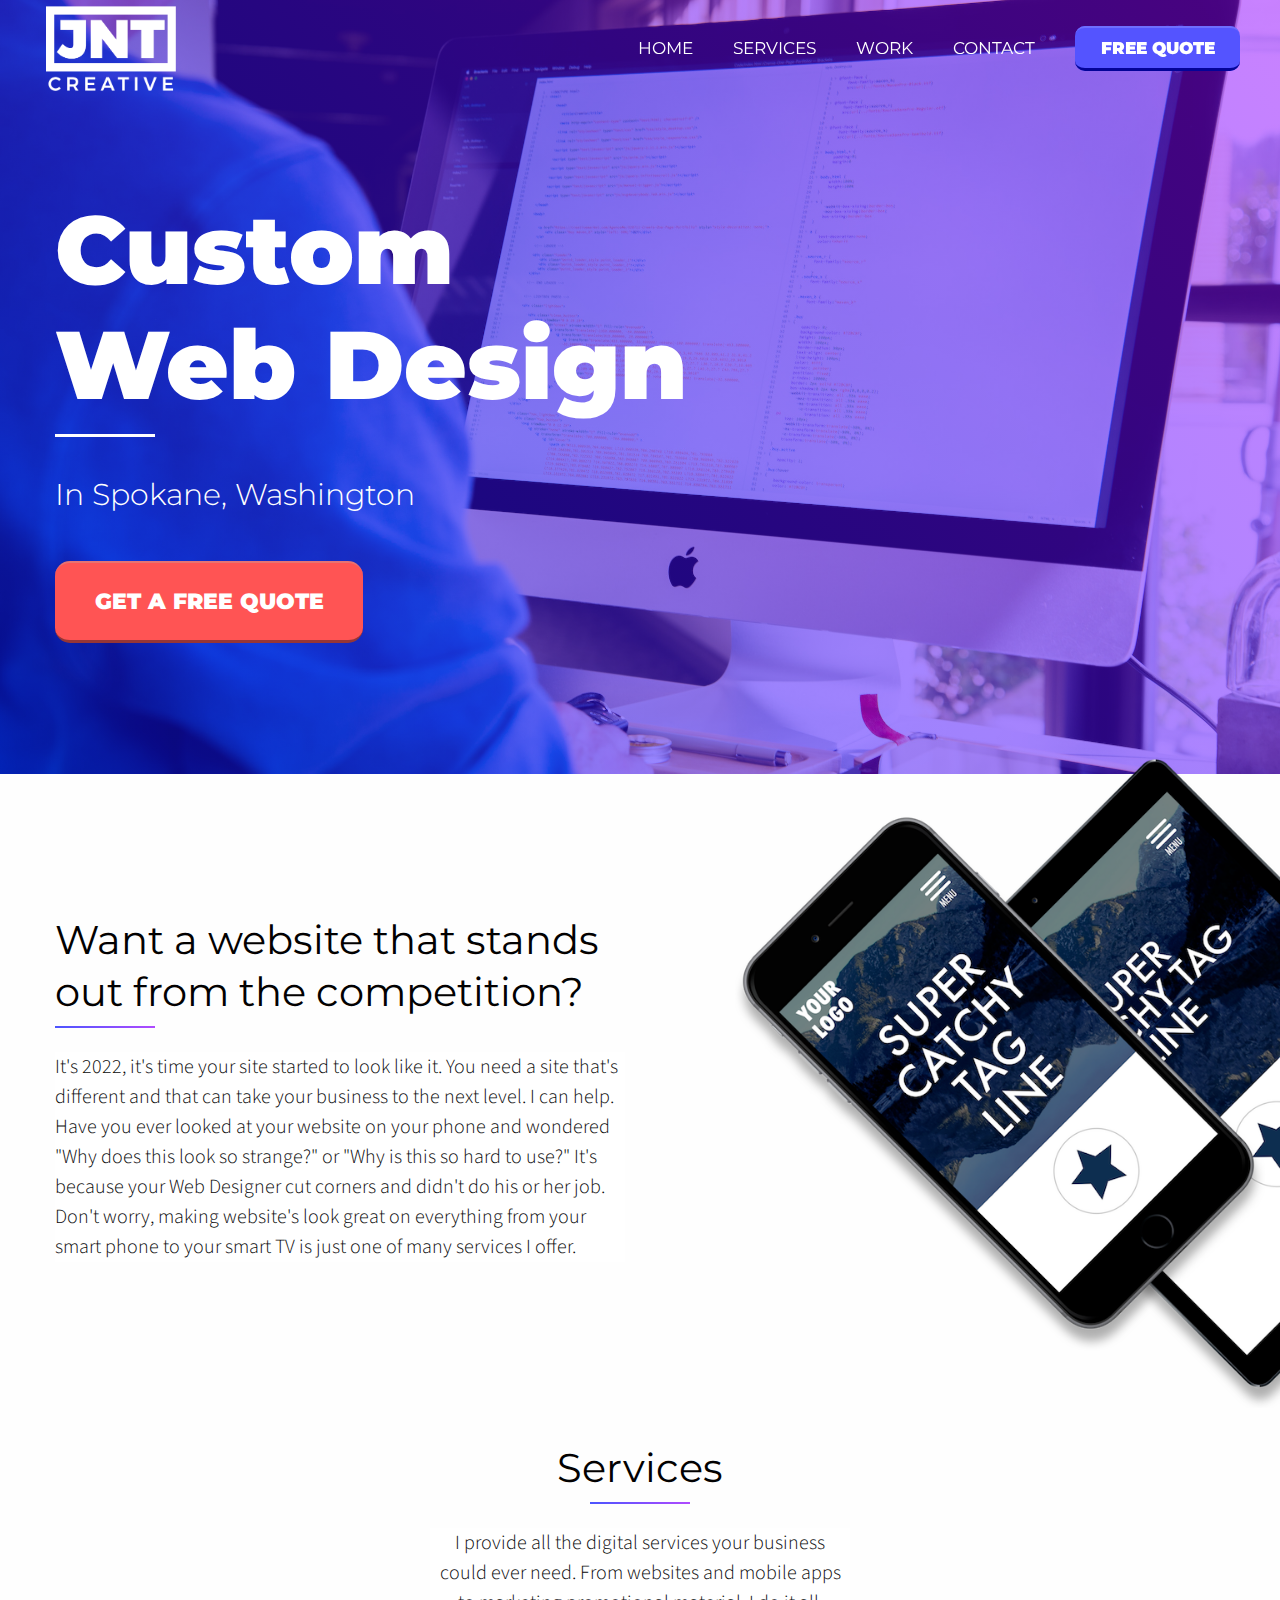
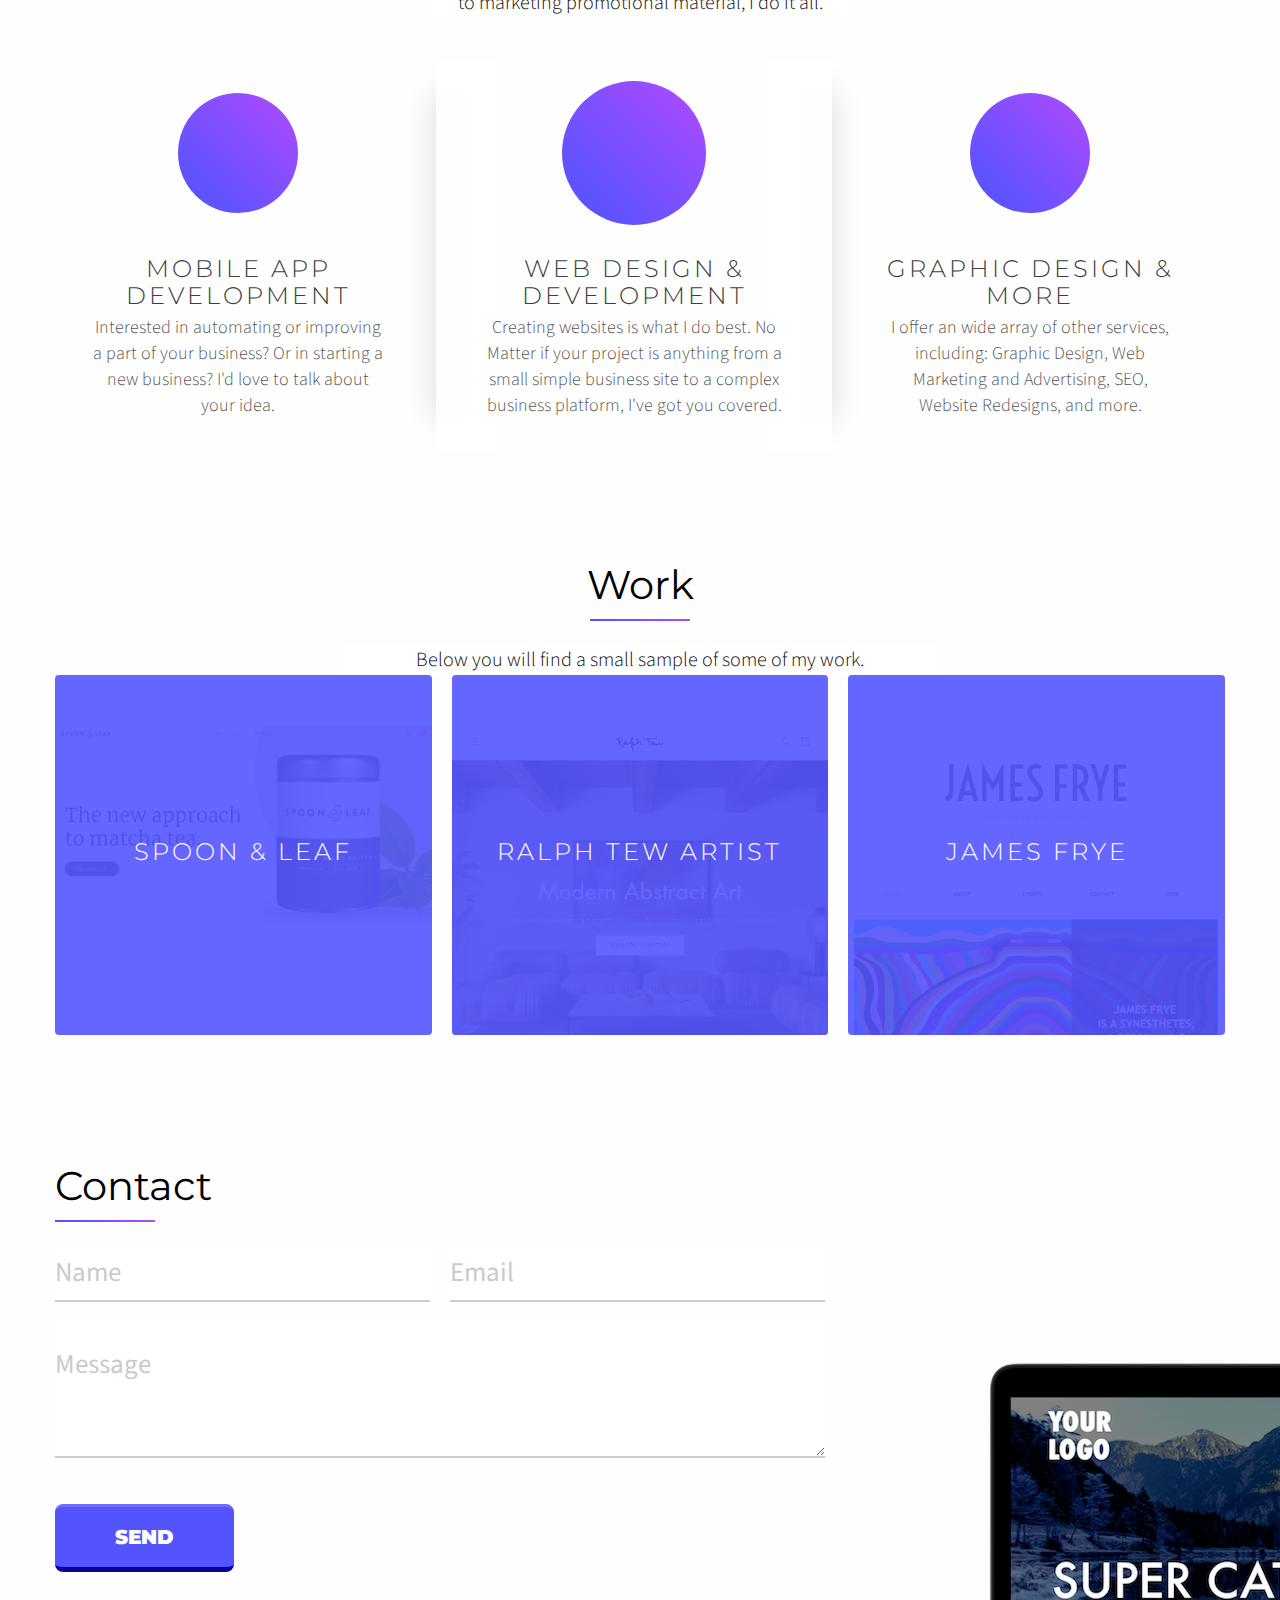
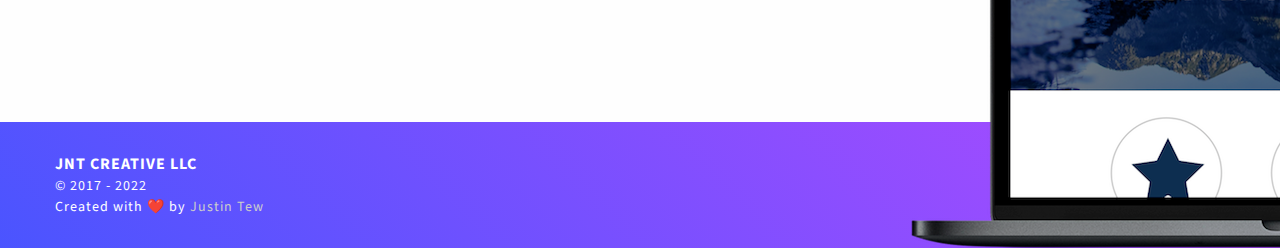
<file: index.html>
<!DOCTYPE html>
<html lang="en">
	<head>
		<meta charset="UTF-8" />
		<meta http-equiv="x-ua-compatible" content="ie=edge" />
		<meta name="viewport" content="width=device-width, initial-scale=1.0" />
		<meta name="description" content="Want a website that stands out from the competition? Get a free quote from a Spokane Web Design Company" />
		<title>Custom Web Design in Spokane, Washington | JNT CREATIVE LLC</title>
		<link rel="apple-touch-icon" sizes="180x180" href="favicon/apple-touch-icon.png">
		<link rel="icon" type="image/png" sizes="32x32" href="favicon/favicon-32x32.png">
		<link rel="icon" type="image/png" sizes="16x16" href="favicon/favicon-16x16.png">
		<link rel="manifest" href="favicon/site.webmanifest">
		<link rel="mask-icon" href="favicon/safari-pinned-tab.svg" color="#5bbad5">
		<link rel="shortcut icon" href="favicon/favicon.ico">
		<meta name="msapplication-TileColor" content="#da532c">
		<meta name="msapplication-config" content="favicon/browserconfig.xml">
		<meta name="theme-color" content="#ffffff">
		<link rel="stylesheet" href="https://fonts.googleapis.com/css?family=Montserrat:300,400,900|Source+Sans+Pro:300,400,700" />
		<link rel="stylesheet" href="https://cdn.linearicons.com/free/1.0.0/icon-font.min.css" />
		<link rel="stylesheet" href="assets/css/foundation.min.css" />
		<link rel="stylesheet" href="assets/css/styles.css" />
		<script>
			(function(i, s, o, g, r, a, m) {
				i['GoogleAnalyticsObject'] = r;
				(i[r] =
					i[r] ||
					function() {
						(i[r].q = i[r].q || []).push(arguments);
					}),
					(i[r].l = 1 * new Date());
				(a = s.createElement(o)), (m = s.getElementsByTagName(o)[0]);
				a.async = 1;
				a.src = g;
				m.parentNode.insertBefore(a, m);
			})(window, document, 'script', 'https://www.google-analytics.com/analytics.js', 'ga');
			ga('create', 'UA-105870821-1', 'auto');
			ga('send', 'pageview');
		</script>
	</head>
	<body>
		<nav id="main-nav" class="nav-up">
			<div class="row">
				<div class="nav-line-left"></div>
				<div class="left-side">
					<a href="#intro">
						<img src="./assets/img/ph_logo6.png" class="top-logo" alt="JNT Creative LLC" title="JNT Creative LLC" />
						<img src="./assets/img/ph_logo9.png" class="scroll-logo" alt="JNT Creative LLC" title="JNT Creative LLC" />
					</a>
				</div>
				<div class="nav-line-center"></div>
				<div class="right-side">
					<ul class="nav-links transition-left">
						<li><a href="#intro">Home</a></li>
						<li><a href="#services">Services</a></li>
						<li><a href="#work">Work</a></li>
						<li><a href="#contact">Contact</a></li>
						<li><a href="#intro" class="cta-button free-q" id="free-q">Free Quote</a></li>
					</ul>
				</div>
				<span class="lnr lnr-cross mobile-menu-exit-button mobile-close"></span>
				<span class="lnr lnr-menu mobile-menu-button"></span>
				<div class="nav-line-right"></div>
			</div>
		</nav>
		<div class="quote-overlay"></div>
		<form id="quote-form" action="https://formspree.io/justintewtew@gmail.com" method="POST">
			<span class="lnr lnr-cross quote-exit-button"></span>
			<h2>Interested In a Free Quote?</h2>
			<hr class="gradient-line" />
			<p>
				Ready to get started working together? Or maybe you're just shopping around. Either way I'll get back you in 24 hours with a free quote.
			</p>
			<div class="form-section">
				<input type="text" name="name" class="form-control" required placeholder="Your Name" />
			</div>
			<div class="form-section">
				<input type="email" name="_replyto" class="form-control" required placeholder="Your Email" />
			</div>
			<div class="form-section">
				<input type="text" name="project" class="form-control" required placeholder="Project Name" />
			</div>
			<div class="form-section">
				<input type="text" name="budget" class="form-control" required placeholder="Your Budget" />
			</div>
			<div class="form-section">
				<textarea name="tell-me-more" required class="form-control" placeholder="Tell Me More"></textarea>
			</div>
			<input type="hidden" name="_next" value="https://jntcreative.com/thanks.html" />
			<button class="space-it-out" type="submit">Get a Free Quote!</button>
		</form>
		<div id="intro" class="intro-section">
			<div class="row">
				<div class="large-12 columns">
					<h1>
						Custom <br />Web Design
						<hr class="seperator" />
						<span class="lower">In Spokane, Washington</span>
					</h1>
					<a href="#intro" class="free-q">Get a Free Quote</a>
				</div>
			</div>
			<div class="bg-bubble-container">
				<ul class="bg-bubbles">
					<li></li>
					<li></li>
					<li></li>
					<li></li>
					<li></li>
					<li></li>
					<li></li>
					<li></li>
					<li></li>
					<li></li>
				</ul>
			</div>
			<a class="learn-more-link" href="#about"><span class="lnr lnr-chevron-down learn-more"></span></a>
		</div>
		<div id="about" class="about-section">
			<div class="row">
				<div class="small-9 medium-6 columns">
					<h2>Want a website that stands out from the competition?</h2>
					<hr class="gradient-line" />
					<p class="short-para left-align">
						It&#39;s 2022, it&#39;s time your site started to look like it. You need a site that&#39;s different and that can take your business to
						the next level. I can help. Have you ever looked at your website on your phone and wondered &quot;Why does this look so strange?&quot;
						or &quot;Why is this so hard to use?&quot; It's because your Web Designer cut corners and didn't do his or her job. Don't worry, making
						website&#39;s look great on everything from your smart phone to your smart TV is just one of many services I offer.
					</p>
				</div>
			</div>
			<img class="giant-mockup" src="./assets/img/a11.png" />
		</div>
		<div id="services" class="services-section">
			<div class="row">
				<h2 id="services">Services</h2>
				<hr class="gradient-line center" />
				<p class="short-para2">
					I provide all the digital services your business could ever need. From websites and mobile apps to marketing promotional material, I do it
					all.
				</p>
				<div class="icon-set">
					<div class="icon-item">
						<div class="icon-container">
							<span class="lnr lnr-tablet"></span>
						</div>
						<h3>Mobile App Development</h3>
						<p>
							Interested in automating or improving a part of your business? Or in starting a new business? I&#39;d love to talk about your idea.
						</p>
					</div>
					<div class="icon-item icon-item-shadow">
						<div class="icon-container cta">
							<span class="lnr lnr-laptop-phone"></span>
						</div>
						<h3>Web Design &amp; Development</h3>
						<p>
							Creating websites is what I do best. No Matter if your project is anything from a small simple business site to a complex business
							platform, I&#39;ve got you covered.
						</p>
					</div>
					<div class="icon-item last">
						<div class="icon-container">
							<span class="lnr lnr-pencil"></span>
						</div>
						<h3>Graphic Design &amp; More</h3>
						<p>
							I offer an wide array of other services, including: Graphic Design, Web Marketing and Advertising, SEO, Website Redesigns, and more.
						</p>
					</div>
					<div class="clearfix"></div>
				</div>
			</div>
		</div>
		<div id="work" class="work-section">
			<!--     <img class="work-giant-mockup" src="./assets/img/a9.png"> -->
			<div class="row columns">
				<div class="intro-work">
					<h2>Work</h2>
					<hr class="gradient-line center" />
					<p>Below you will find a small sample of some of my work.</p>
				</div>
				<section class="tiles">
					<article class="style1">
						<span class="image">
							<img src="./assets/img/j2-template-portfolio-SpoonLeaf-thumb.png" alt="Spoon and Leaf Thumbnail" />
						</span>
						<a class="lb-trigger">
							<h3>Spoon & Leaf</h3>
							<div class="content">
								<p>spoonandleaf.com</p>
							</div>
						</a>
						<div class="lb-content">
							<span class="lnr lnr-cross lb-exit-button"></span>
							<img src="./assets/img/j2-template-portfolio-SpoonLeaf.png" alt="Spoon and Leaf" />
							<div class="lower">
								<h3>
									<a target="_blank" href="https://www.spoonandleaf.com">Spoonandleaf.com</a>
								</h3>
								<p>
									Spoon & Leaf is a tea company that sells high quality matcha green tea imported directly from Japan. For this website I worked with <a href="https://ashleymarlow.com">Ashley Marlow</a> to design and develop the fully functioning ecommerce website. Technologies used include Wordpress, WooCommerce, PHP, Javascript. 
								</p>
							</div>
						</div>
						<div class="lb-overlay"></div>
					</article>
					<article class="style1">
						<span class="image">
							<img src="./assets/img/j2-template-portfolio-R2art-thumb.png" alt="Ralph Tew Thumbnail" />
						</span>
						<a class="lb-trigger">
							<h3>Ralph Tew Artist</h3>
							<div class="content">
								<p>Ralphtewart.com</p>
							</div>
						</a>
						<div class="lb-content">
							<span class="lnr lnr-cross lb-exit-button"></span>
							<img src="./assets/img/j2-template-portfolio-R2art.png" alt="Ralph Tew Thumbnail" />
							<div class="lower">
								<h3>
									<a target="_blank" href="http://ralphtewart.com">Ralphtewart.com</a>
								</h3>
								<p>
									A shopify website created for the artist, Ralph Tew to showcase his abstract artwork. It features a gallery page where users
									can view and purchase his work. It also features an About page and a Contact page where users can learn more about Ralph and get in touch with him.
								</p>
							</div>
						</div>
						<div class="lb-overlay"></div>
					</article>
					<article class="style1">
						<span class="image">
							<img src="./assets/img/work_jamesfrye.png" alt="James Frye Thumbnail" />
						</span>
						<a class="lb-trigger">
							<h3>James Frye</h3>
							<div class="content">
								<p>James Frye Personal Site</p>
							</div>
						</a>
						<div class="lb-content">
							<span class="lnr lnr-cross lb-exit-button"></span>
							<img src="./assets/img/j2-template-portfolio-JamesFrye.png" alt="James Frye" />
							<div class="lower">
								<h3>
									James Frye Personal Site
								</h3>
								<p>
									A redesign of an old site that allowed for easy modification by the owner. The old site did not properly display James&#39;
									art or communicate who he is. The new site does both of those things very well. It also allows for easy updates regarding
									events and shows James will be taking part in.
								</p>
							</div>
						</div>
						<div class="lb-overlay"></div>
					</article>


				</section>
			</div>
		</div>
		<div id="contact" class="contact-section">
			<div class="row">
				<div class="small-12 medium-12 large-8 columns">
					<h2>Contact</h2>
					<hr class="gradient-line" />
					<form id="contact-form" action="https://formspree.io/justintewtew@gmail.com" method="POST">
						<div class="bs-callout bs-callout-warning hidden">
							<h4>Oh snap!</h4>
							<p>This form seems to be invalid :(</p>
						</div>
						<div class="bs-callout bs-callout-info hidden">
							<h4>Yay!</h4>
							<p>Everything seems to be ok :)</p>
						</div>
						<div class="form-section form-section-half-first">
							<input type="text" name="name" class="form-control" required placeholder="Name" />
						</div>
						<div class="form-section form-section-half-last">
							<input type="text" name="email" class="form-control" required placeholder="Email" />
						</div>
						<div class="form-section">
							<textarea class="form-control" required placeholder="Message" name="message"></textarea>
						</div>
						<input type="hidden" name="_next" value="https://jntcreative.com/thanks.html" />
						<button class="space-it-out" type="submit" value="validate">
							Send
						</button>
					</form>
				</div>
			</div>
			<footer>
				<div class="row columns">
					<span class="footer-cta d-block">JNT CREATIVE LLC</span>
					<span class="d-block">&copy; 2017 - 2022</span>
					<span class="d-block">Created with ❤️ by <a href="http://www.justin.digital" target="_blank">Justin Tew</a></span>
				</div>
			</footer>
			<img class="footer-giant-mockup" src="./assets/img/a10.png" />
		</div>

		<script type="text/javascript" src="https://ajax.googleapis.com/ajax/libs/jquery/3.1.1/jquery.min.js"></script>
		<script type="text/javascript" src="assets/js/parsley.min.js"></script>
		<script type="text/javascript" src="assets/js/scripts.min.js"></script>
	</body>
</html>
</file>
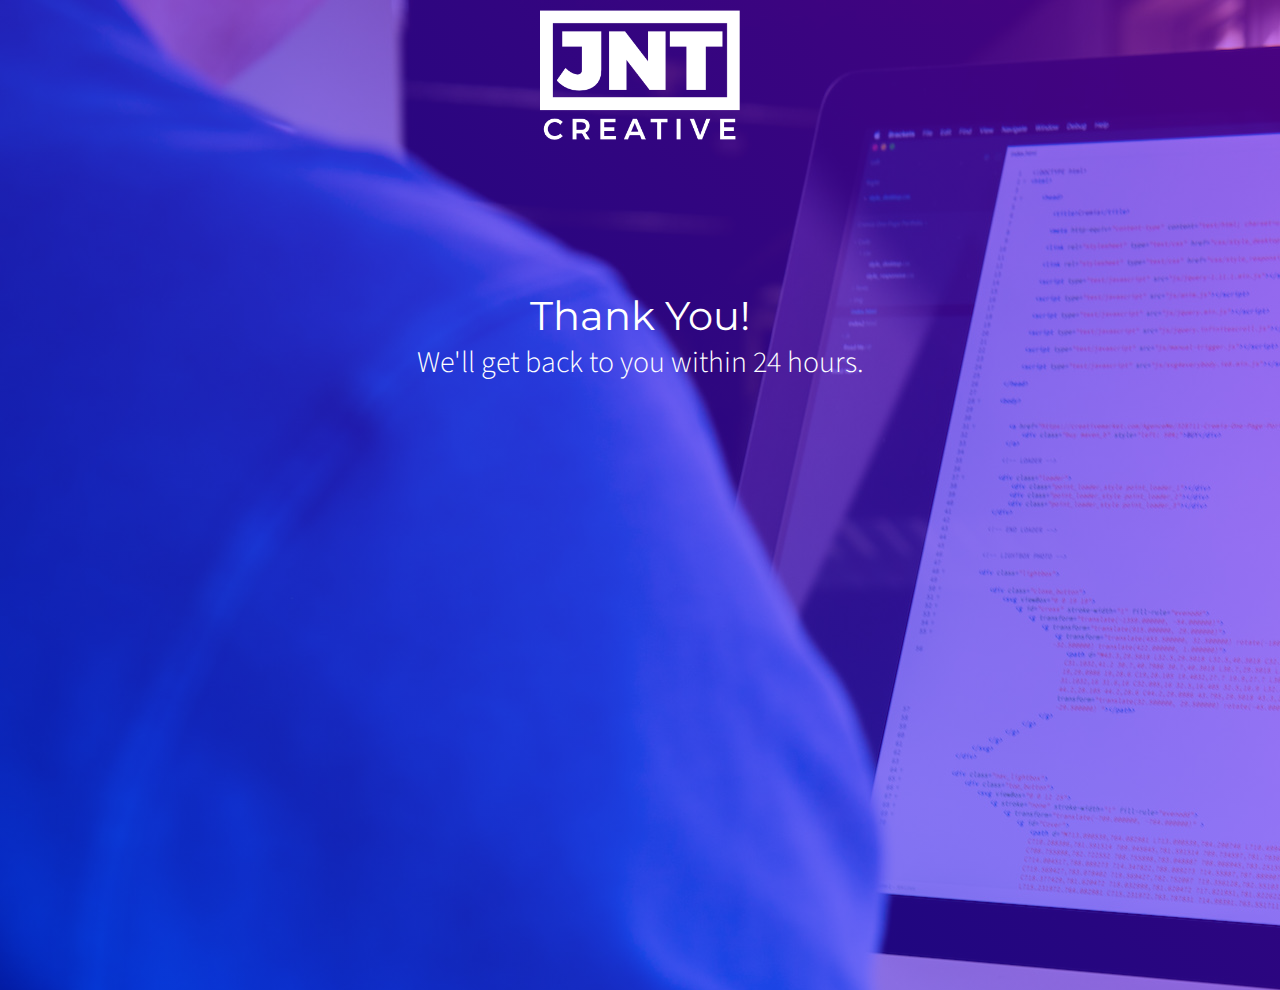
<file: thanks.html>
<!DOCTYPE html>
<html lang="en">
	<head>
		<meta charset="UTF-8" />
		<meta http-equiv="x-ua-compatible" content="ie=edge" />
		<meta name="viewport" content="width=device-width, initial-scale=1.0" />
		<title>Thank You! | JNT CREATIVE LLC</title>
		<link rel="apple-touch-icon" sizes="180x180" href="favicon/apple-touch-icon.png">
		<link rel="icon" type="image/png" sizes="32x32" href="favicon/favicon-32x32.png">
		<link rel="icon" type="image/png" sizes="16x16" href="favicon/favicon-16x16.png">
		<link rel="manifest" href="favicon/site.webmanifest">
		<link rel="mask-icon" href="favicon/safari-pinned-tab.svg" color="#5bbad5">
		<link rel="shortcut icon" href="favicon/favicon.ico">
		<meta name="msapplication-TileColor" content="#da532c">
		<meta name="msapplication-config" content="favicon/browserconfig.xml">
		<meta name="theme-color" content="#ffffff">
		<link href="https://fonts.googleapis.com/css?family=Montserrat:300,400,900|Source+Sans+Pro:300,400,700" rel="stylesheet" />
		<link rel="stylesheet" href="assets/css/foundation.min.css" />
		<link rel="stylesheet" href="https://cdn.linearicons.com/free/1.0.0/icon-font.min.css" />
		<link rel="stylesheet" href="assets/css/styles.css" />
	</head>
	<body class="thank-you-page">
		<div>
			<a href="https://jntcreative.com"><img src="./assets/img/ph_logo6.png" class="top-logo" alt="JNT Creative LLC" title="JNT Creative LLC"/></a>
			<h2>Thank You!</h2>
			<p>We'll get back to you within 24 hours.</p>
		</div>
	</body>
</html>
</file>
<file: assets/css/styles.css>
h1,h2,h3,h4,h5,h6,h1 span{font-family:'Montserrat', sans-serif;font-weight:900;color:#3d3d3d}h2{font-size:2rem;line-height:2.75rem;font-weight:400;color:#020101}@media (min-width: 640px){h2{font-size:2.5rem;line-height:3.25rem}}h3{font-size:1.3125rem;line-height:2rem;font-weight:300;letter-spacing:3px;text-transform:uppercase;color:#020101}@media (min-width: 640px){h3{font-size:1.5rem;line-height:2.125rem}}body,span,p,a{font-family:'Source Sans Pro', sans-serif;font-weight:400}a{color:#5454ff;font-weight:400;text-decoration:none;transition:all 0.25s}a:hover{text-decoration:underline;color:#5454ff}p{font-size:18px;font-weight:300;line-height:26px}html,body{overflow-x:hidden}.lb-exit-button{position:absolute;right:10px;top:10px;font-size:30px;color:#f35340;cursor:pointer}.lb-content{position:fixed;top:20px;z-index:100000;max-width:980px;width:95%;background:#fff;margin:0 auto;display:none;padding:2em;left:50%;box-shadow:0 0 30px rgba(0,0,0,0.77);transform:translateX(-50%)}.lb-content img{max-width:900px;width:90%;margin:0 auto 30px;display:block;box-shadow:0 0 10px rgba(0,0,0,0.26);border-radius:10px}.lb-content .lower{border-top:1px solid #dedede;padding-top:12px;max-width:900px;width:90%;margin:0 auto}.lb-content p{margin-bottom:0px}.lb-overlay{position:fixed;top:0px;left:0px;height:100%;background:rgba(0,0,0,0.8);width:100%;z-index:90000;display:none;overflow:auto}nav{display:block;position:fixed;width:100%;transition:all 0.25s;z-index:10000;text-transform:uppercase}nav .left-side{display:block}nav .left-side a{margin:0.4em;float:left}nav .left-side a img{width:130px;transition:all 0.25s}nav .left-side a img:hover{transform:scale(0.95)}nav .right-side{float:right}nav .right-side .nav-links{list-style:none;margin:2.2em 0;padding:0px;float:left;position:absolute;display:none}@media (min-width: 1024px){nav .right-side .nav-links{display:block;position:static}}nav .right-side .nav-links li{float:left;margin-left:2.5em}nav .right-side .nav-links li a{font-size:17px;color:#fff;font-family:'Montserrat', sans-serif;font-weight:400}nav .right-side .nav-links li a:hover{text-decoration:none;color:#ccc}nav .right-side .nav-links li .cta-button{border:none;border-radius:10px;padding:0.6em 1.5em;background:#5454ff;color:#fff;font-weight:900;border-bottom:3px solid #040498;border-top:2px solid #6e6eff;transition:all 0.25s}nav .right-side .nav-links li .cta-button:hover{text-decoration:none;border-bottom:3px solid #5454ff;border-top:2px solid #040498;color:#fff}.work-giant-mockup{position:absolute;left:-200px;width:600px;top:-80px}.mobile-menu-button{display:block;color:#fff;font-size:50px;position:absolute;top:22px;right:15px}@media (min-width: 1024px){.mobile-menu-button{display:none}}.nav-up .top-logo{display:block}.mobile-menu-exit-button{position:absolute;top:22px;right:15px;color:#5454ff;font-size:50px;display:none}nav.mobile-menu .right-side .nav-links{display:block;position:absolute;top:-40px;left:0px;background:#fff;height:100vh;width:100%;text-align:center;padding-top:4em;display:none}nav.mobile-menu .right-side .nav-links li{margin:0px;float:none}nav.mobile-menu .right-side .nav-links li a{color:#5454ff;display:block;margin:1.5em 0;font-size:26px}nav.mobile-menu .right-side .nav-links li .cta-button{max-width:400px;width:90%;color:#fff;margin:0 auto}.transition{transition:all 0.25s}.nav-down{background:#fff;box-shadow:0px 2px 10px rgba(0,0,0,0.125)}.nav-down .mobile-menu-button{color:#5454ff}.nav-down .right-side ul li a{color:#5454ff}.nav-down .right-side ul li a:hover{color:#8787ff}.nav-down .right-side ul li a.cta-button:hover{color:#fff}.nav-down .right-side .mobile-menu-button{color:#5454ff}.nav-down .nav-line-left,.nav-down .nav-line-right,.nav-down .nav-line-center{border-color:#5454ff}.nav-down .scroll-logo{display:block}.nav-down .top-logo{display:none}.scroll-logo{display:none}.nav-line-left{display:block;border-bottom:1px solid #fff;width:2000px;top:49px;position:relative;left:-2020px}.nav-line-center{display:block;border-bottom:1px solid #fff;width:427px;top:48px;position:relative;left:157px}.nav-line-right{display:block;border-bottom:1px solid #fff;width:2000px;top:47px;position:relative;right:-1220px}.nav-line-left,.nav-line-center,.nav-line-right{display:none}.bs-callout{display:none}p.parsley-success{color:#468847;background-color:#dff0d8;border:1px solid #d6e9c6}p.parsley-error{color:#b94a48;background-color:#f2dede;border:1px solid #eed3d7}.intro-section{background:linear-gradient(45deg, rgba(5,19,255,0.5), rgba(147,5,255,0.5)),url("../../assets/img/stock1.jpg");background-size:cover;background-position:top}.intro-section h1{margin-top:2em;color:#fff;font-size:4em;line-height:1em;text-align:left}@media (min-width: 640px){.intro-section h1{font-size:6em;line-height:1.2em}}.intro-section h1 .seperator{display:block;width:100px;max-width:100px;border-bottom:3px solid #fff;text-align:left;margin:0.125em 0 0em;padding:0px}.intro-section h1 span{display:block;margin-bottom:0em;font-weight:300;color:#fff;font-size:24px;margin-top:11px}@media (min-width: 640px){.intro-section h1 span{margin-top:0px;font-size:30px}}.intro-section a.free-q{border:none;border-radius:15px;padding:1em 1.8em;color:#fff;font-weight:900;transition:all 0.25s;font-size:22px;background:#ff5454;margin-bottom:5.5em;display:inline-block;position:relative;z-index:1000;text-transform:uppercase;font-family:'Montserrat', sans-serif;text-align:center;border-bottom:3px solid #963636;border-top:2px solid #e67373}.intro-section a.free-q:hover{border-bottom:3px solid #ff5454;border-top:2px solid #963636;text-decoration:none}.intro-section .learn-more-link{margin:0 auto;display:block;width:100px}.intro-section .learn-more-link:hover{text-decoration:none}.intro-section .learn-more{display:block;margin:0 auto;width:100px;text-align:center;font-size:40px;color:#fff;position:relative;transition:all 0.25s;padding-bottom:10px}.intro-section .learn-more:hover{transform:translateY(10px)}.intro-section .learn-more:after{content:'Learn More';font-size:19px;position:absolute;top:-6px;left:0px;text-align:center;width:100%;font-family:'Source Sans Pro', sans-serif;font-weight:400;display:none}.bg-bubble-container{position:relative;display:none}.bg-bubbles{position:absolute;bottom:-225px;left:0;width:100%;height:100%;z-index:1;display:block}.bg-bubbles li{position:absolute;list-style:none;display:block;width:40px;height:40px;border-radius:100%;background-color:rgba(255,255,255,0.15);bottom:-25%;-webkit-animation:square 25s infinite;animation:square 25s infinite;-webkit-transition-timing-function:linear;transition-timing-function:linear}.bg-bubbles li:nth-child(1){left:10%;animation-delay:1s}.bg-bubbles li:nth-child(2){left:20%;width:80px;height:80px;animation-delay:5s;animation-duration:20s}.bg-bubbles li:nth-child(3){left:25%;animation-delay:9s}.bg-bubbles li:nth-child(4){left:40%;width:60px;height:60px;animation-duration:26s;background-color:rgba(255,255,255,0.25)}.bg-bubbles li:nth-child(5){left:70%;animation-delay:0s}.bg-bubbles li:nth-child(6){left:80%;width:50px;height:50px;animation-delay:3s;background-color:rgba(255,255,255,0.125)}.bg-bubbles li:nth-child(7){left:32%;width:160px;height:160px;background-color:rgba(255,255,255,0.16);animation-delay:7s}.bg-bubbles li:nth-child(8){left:55%;width:20px;height:20px;background-color:rgba(255,255,255,0.125);animation-delay:15s;animation-duration:40s}.bg-bubbles li:nth-child(9){left:25%;width:10px;height:10px;animation-delay:0s;animation-duration:40s;background-color:rgba(255,255,255,0.3)}.bg-bubbles li:nth-child(10){left:90%;width:160px;height:160px;animation-delay:11s}@-webkit-keyframes square{0%{transform:translateY(0)}100%{transform:translateY(-1000px) rotate(600deg)}}@keyframes square{0%{transform:translateY(0)}100%{transform:translateY(-1000px) rotate(600deg)}}.services-section{float:left;width:100%}.services-section h2{text-align:center;margin-top:2em}.giant-mockup{position:absolute;right:-70px;width:240px;top:-20px}@media (min-width: 640px){.giant-mockup{display:block;width:380px}}@media (min-width: 1024px){.giant-mockup{width:550px;right:0px}}@media (min-width: 1400px){.giant-mockup{width:660px;top:-120px}}.icon-item-shadow{position:relative}@media (min-width: 1024px){.icon-item-shadow:before{content:'';width:32px;height:100%;position:absolute;left:0px;top:0;display:block;z-index:-1;box-shadow:32px 0 0 0 #fff,0 -32px 0 0 #fff,0 32px 0 0 #fff,32px 32px 0 0 #fff,32px -32px 0 0 #fff,0 0 32px 0 rgba(0,0,0,0.15)}.icon-item-shadow:after{content:'';width:32px;height:100%;position:absolute;right:0px;top:0;display:block;z-index:-1;box-shadow:-32px 0 0 0 #fff,0 -32px 0 0 #fff,0 32px 0 0 #fff,-32px 32px 0 0 #fff,-32px -32px 0 0 #fff,0 0 32px 0 rgba(0,0,0,0.15)}}.icon-set{display:block;width:100%;margin:50px auto 50px;text-align:center}@media (min-width: 640px){.icon-set{margin:75px auto 100px}}.icon-set .icon-item{display:block;width:100%;float:left;margin-bottom:3.5em}@media (min-width: 1024px){.icon-set .icon-item{width:33%;margin-bottom:0px}}.icon-set .icon-item .icon-container{display:block;margin:0 auto;width:120px;height:120px;border-radius:100%;background:linear-gradient(45deg, rgba(5,19,255,0.72), rgba(147,5,255,0.72));color:#fff;text-align:center;font-size:70px}.icon-set .icon-item .icon-container .lnr{display:block;padding-top:26px}@media (min-width: 1024px){.icon-set .icon-item .icon-container.cta{transform:scale(1.2)}}.icon-set .icon-item h3,.icon-set .icon-item p{padding:0 50px;color:#545454;margin:0px}.icon-set .icon-item h3{margin:0.75em 0 0.25em;color:#3d3d3d;font-size:24px;line-height:27px;letter-spacing:3px;text-transform:uppercase}@media (min-width: 1024px){.icon-set .icon-item h3{margin:1.75em 0 0.25em}}.icon-set .icon-item p{font-size:18px;font-weight:300;line-height:26px}.icon-set .icon-item.last{border-right:none}.clearfix{clear:both}.short-para{text-align:center;background:#fff;display:block;font-size:20px;font-weight:300;line-height:30px;width:300px;margin:0 auto}.short-para2{text-align:center;background:#fff;display:block;font-size:20px;font-weight:300;line-height:30px;max-width:420px;width:90%;margin:0 auto 10px}.short-para.left-align{text-align:left;width:100%}.about-section{padding:140px 0 40px;position:relative;z-index:9000;float:left;width:100%}@media (min-width: 640px){.about-section{padding:140px 0 100px}}.work-section{float:left;width:100%;display:block;position:relative}@media (min-width: 640px){.work-section{margin-top:40px}}.intro-work h2{text-align:center}.intro-work p{text-align:center;background:#fff;display:block;font-size:20px;font-weight:300;line-height:30px;max-width:600px;width:90%;margin:0 auto}.tiles{display:-moz-flex;display:-webkit-flex;display:-ms-flex;display:flex;-moz-flex-wrap:wrap;-webkit-flex-wrap:wrap;-ms-flex-wrap:wrap;flex-wrap:wrap;postiion:relative;margin:-2.5em 0 0 -2.5em}.tiles article{-moz-transition:-moz-transform 0.5s ease, opacity 0.5s ease;-webkit-transition:-webkit-transform 0.5s ease, opacity 0.5s ease;-ms-transition:-ms-transform 0.5s ease, opacity 0.5s ease;transition:transform 0.5s ease, opacity 0.5s ease;position:relative;width:calc(33.33333% - 2.5em);margin:2.5em 0 0 2.5em}.tiles article>.image{-moz-transition:-moz-transform 0.5s ease;-webkit-transition:-webkit-transform 0.5s ease;-ms-transition:-ms-transform 0.5s ease;transition:transform 0.5s ease;position:relative;display:block;width:100%;border-radius:4px;overflow:hidden;height:360px;padding-top:50px}.tiles article>.image img{display:block;width:100%}.tiles article>.image:before{-moz-pointer-events:none;-webkit-pointer-events:none;-ms-pointer-events:none;pointer-events:none;-moz-transition:background-color 0.5s ease, opacity 0.5s ease;-webkit-transition:background-color 0.5s ease, opacity 0.5s ease;-ms-transition:background-color 0.5s ease, opacity 0.5s ease;transition:background-color 0.5s ease, opacity 0.5s ease;content:'';display:block;position:absolute;top:0;left:0;width:100%;height:100%;opacity:1;z-index:1;opacity:0.9}.tiles article>a{display:-moz-flex;display:-webkit-flex;display:-ms-flex;display:flex;-moz-flex-direction:column;-webkit-flex-direction:column;-ms-flex-direction:column;flex-direction:column;-moz-align-items:center;-webkit-align-items:center;-ms-align-items:center;align-items:center;-moz-justify-content:center;-webkit-justify-content:center;-ms-justify-content:center;justify-content:center;-moz-transition:background-color 0.5s ease, -moz-transform 0.5s ease;-webkit-transition:background-color 0.5s ease, -webkit-transform 0.5s ease;-ms-transition:background-color 0.5s ease, -ms-transform 0.5s ease;transition:background-color 0.5s ease, transform 0.5s ease;position:absolute;top:0;left:0;width:100%;height:100%;padding:1em;border-radius:4px;border-bottom:0;color:#ffffff;text-align:center;text-decoration:none;z-index:3}.tiles article>a>:last-child{margin:0}.tiles article>a:hover{color:#ffffff !important}.tiles article>a h3{margin:0;color:#fff}.tiles article>a .content{-moz-transition:max-height 0.5s ease, opacity 0.5s ease;-webkit-transition:max-height 0.5s ease, opacity 0.5s ease;-ms-transition:max-height 0.5s ease, opacity 0.5s ease;transition:max-height 0.5s ease, opacity 0.5s ease;width:100%;max-height:0;line-height:1.5;margin-top:0.35em;opacity:0}.tiles article>a .content>:last-child{margin-bottom:0}.tiles article.style1>.image:before{background:#5454ff}.tiles article.style2>.image:before{background-color:#7ecaf6}.tiles article.style3>.image:before{background-color:#7bd0c1}.tiles article.style4>.image:before{background-color:#c75b9b}.tiles article.style5>.image:before{background-color:#ae85ca}.tiles article.style6>.image:before{background-color:#8499e7}body:not(.is-touch) .tiles article:hover>.image{-moz-transform:scale(1.1);-webkit-transform:scale(1.1);-ms-transform:scale(1.1);transform:scale(1.1)}body:not(.is-touch) .tiles article:hover>.image:before{background-color:#333333;opacity:0.7}body:not(.is-touch) .tiles article:hover>.image:after{opacity:0}body:not(.is-touch) .tiles article:hover .content{max-height:15em;opacity:1}*+.tiles{margin-top:1em}body.is-loading .tiles article{-moz-transform:scale(0.9);-webkit-transform:scale(0.9);-ms-transform:scale(0.9);transform:scale(0.9);opacity:0}body.is-touch .tiles article .content{max-height:15em;opacity:1}@media screen and (max-width: 1280px){.tiles{margin:-1.25em 0 0 -1.25em}.tiles article{width:calc(33.33333% - 1.25em);margin:1.25em 0 0 1.25em}}@media screen and (max-width: 980px){.tiles{margin:-2.5em 0 0 -2.5em}.tiles article{width:calc(50% - 2.5em);margin:2.5em 0 0 2.5em}}@media screen and (max-width: 736px){.tiles{margin:-1.25em 0 0 -1.25em}.tiles article{width:calc(50% - 1.25em);margin:1.25em 0 0 1.25em}.tiles article:hover>.image{-moz-transform:scale(1);-webkit-transform:scale(1);-ms-transform:scale(1);transform:scale(1)}}@media screen and (max-width: 480px){.tiles{margin:0}.tiles article{width:100%;margin:1.25em 0 0 0}}#quote-form{position:relative;max-width:640px;width:90%;top:20px;margin:0 auto;background:rgba(255,255,255,0.99);box-shadow:0 0 30px rgba(0,0,0,0.77);padding:2.25em;display:none;z-index:90000;position:absolute;left:5%}@media (min-width: 640px){#quote-form{left:calc(50% - 320px)}}#quote-form p{font-size:20px;font-weight:300;line-height:30px}#quote-form .quote-exit-button{position:absolute;right:10px;top:10px;font-size:30px;color:#f35340;cursor:pointer}#quote-form .form-section{margin-bottom:1.5em}#quote-form input,#quote-form textarea{background:none !important;font-size:21px !important;padding:21px 0px !important}#quote-form textarea{margin-bottom:1em;padding:0px !important}#quote-form button{margin-bottom:0px;width:100%}textarea{color:#0a0a0a !important}.parsley-errors-list{list-style:none;padding:0px;margin:0px;position:relative}.parsley-errors-list li{color:#ff0000;font-size:14px;font-weight:400;margin:0px;display:block;margin-bottom:10px;position:absolute;top:-15px}.quote-overlay{position:fixed;top:0px;left:0px;height:100%;background:rgba(0,0,0,0.8);width:100%;z-index:90000;display:none;overflow:auto}.contact-section{float:left;width:100%;position:relative;padding:125px 0 0}.form-section.form-section-half-last{width:100%;float:left;display:block}@media (min-width: 640px){.form-section.form-section-half-last{padding-left:10px;width:50%}}.form-section.form-section-half-first{width:100%;float:left;display:block}@media (min-width: 640px){.form-section.form-section-half-first{padding-right:10px;width:50%}}#contact-form{text-align:center}@media (min-width: 640px){#contact-form{text-align:left}}.thank-you-page{background:linear-gradient(45deg, rgba(5,19,255,0.5), rgba(147,5,255,0.5)),url("../../assets/img/stock1.jpg");height:110vh;text-align:center}.thank-you-page img{width:200px;margin-top:10px;margin-bottom:150px}.thank-you-page h2{color:#fff}.thank-you-page p{color:#fff;font-size:30px}form .form-section input,form .form-section textarea{width:100%;display:block;border:none;border-bottom:2px solid #ccc;background:#fff;box-shadow:none;font-size:27px;padding:27px 0px}form .form-section input:focus,form .form-section textarea:focus{box-shadow:none;border:none;border-bottom:2px solid #5454ff}form .form-section textarea{min-height:140px;height:140px;resize:vertical;color:#cacaca}form button{background:#5454ff;border:none;box-shadow:none;font-size:20px;padding:1em 3em;color:#fff;text-transform:uppercase;font-family:'Montserrat', sans-serif;font-weight:900;border-radius:8px !important;border-bottom:5px solid #040498;border-top:3px solid #6e6eff;transition:all 0.25s;margin-bottom:60px}form button:hover{border-bottom:5px solid #5454ff;border-top:3px solid #040498}.transition-left{transition:left 0.25s}hr.gradient-line{margin:0px;width:100px;border-bottom:none;background:pink;background:linear-gradient(45deg, rgba(5,19,255,0.72), rgba(147,5,255,0.72));height:2px;margin-bottom:1.5rem}hr.gradient-line.center{margin-left:auto;margin-right:auto}span.footer-cta{font-weight:700;font-size:16px}.footer-giant-mockup{width:300px;position:absolute;bottom:122px;right:-40px}@media (min-width: 640px){.footer-giant-mockup{width:500px;position:absolute;bottom:122px;right:-60px}}@media (min-width: 1024px){.footer-giant-mockup{width:840px;right:-470px;bottom:0px}}@media (min-width: 1400px){.footer-giant-mockup{right:-250px}}@media (min-width: 1650px){.footer-giant-mockup{right:-130px}}.space-it-out{margin-bottom:280px;margin-top:30px}@media (min-width: 1024px){.space-it-out{margin-bottom:150px}}footer{float:left;width:100%;padding:30px 0;background:linear-gradient(45deg, rgba(5,19,255,0.72), rgba(147,5,255,0.72))}footer span{color:#fff;letter-spacing:1px;font-size:14px;display:block}@media (min-width: 1024px){footer span{display:inline}}footer span.seperator{color:#020101;display:none}@media (min-width: 1024px){footer span.seperator{display:inline}}footer a{color:#ccc}footer a:hover{color:#ccc}.d-block{display:block}
</file>
